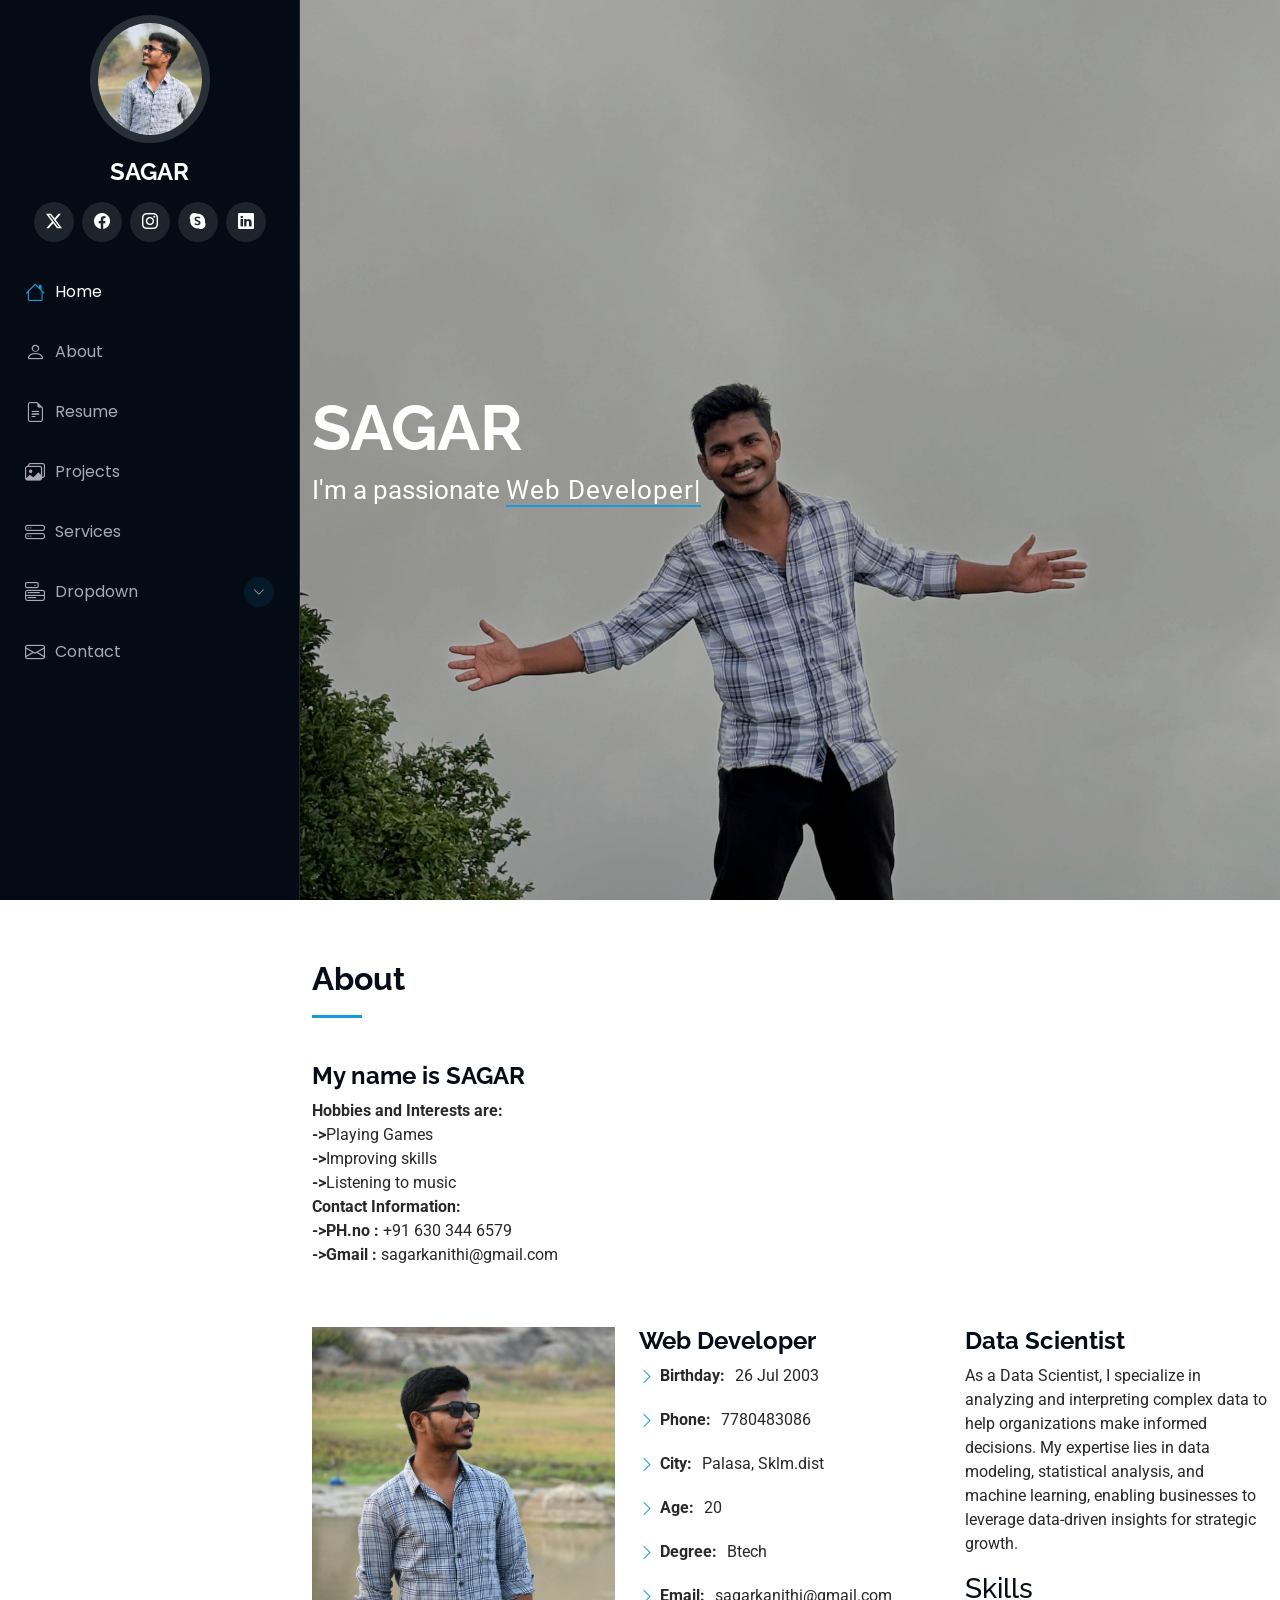
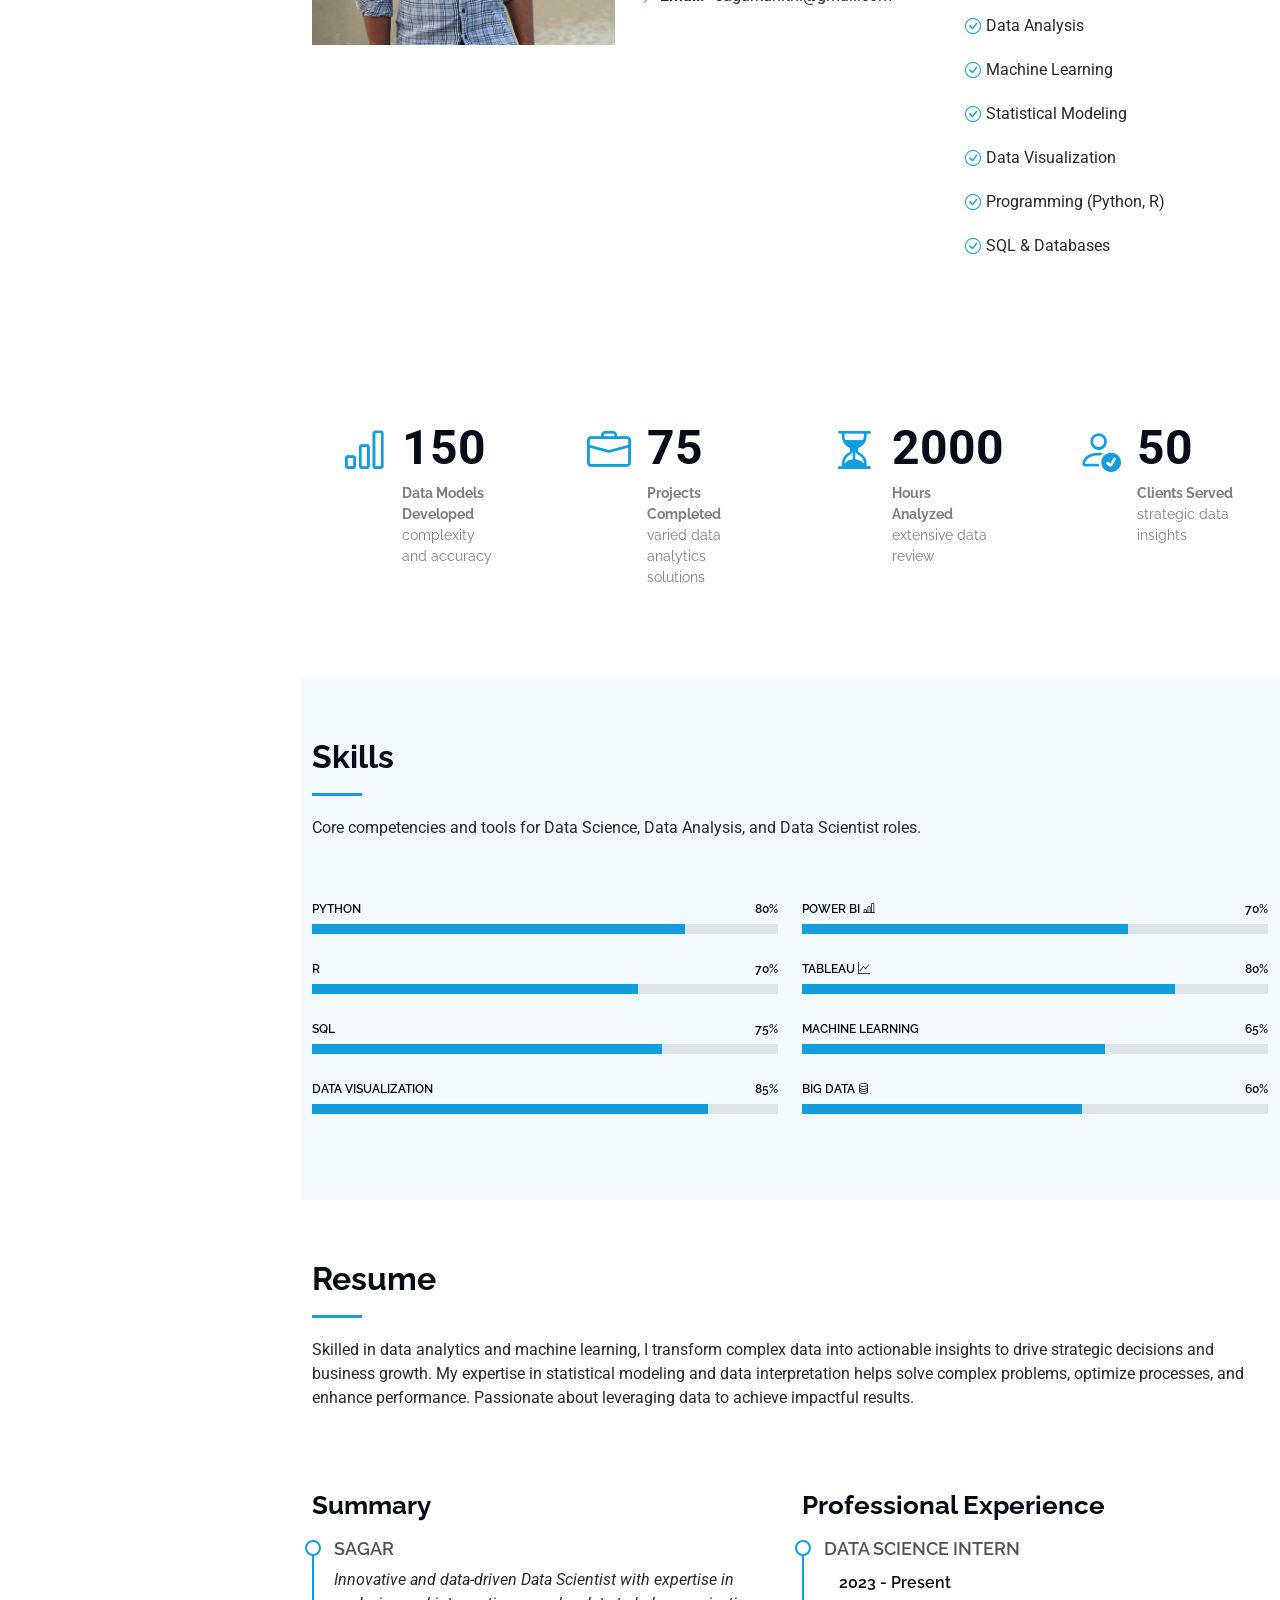
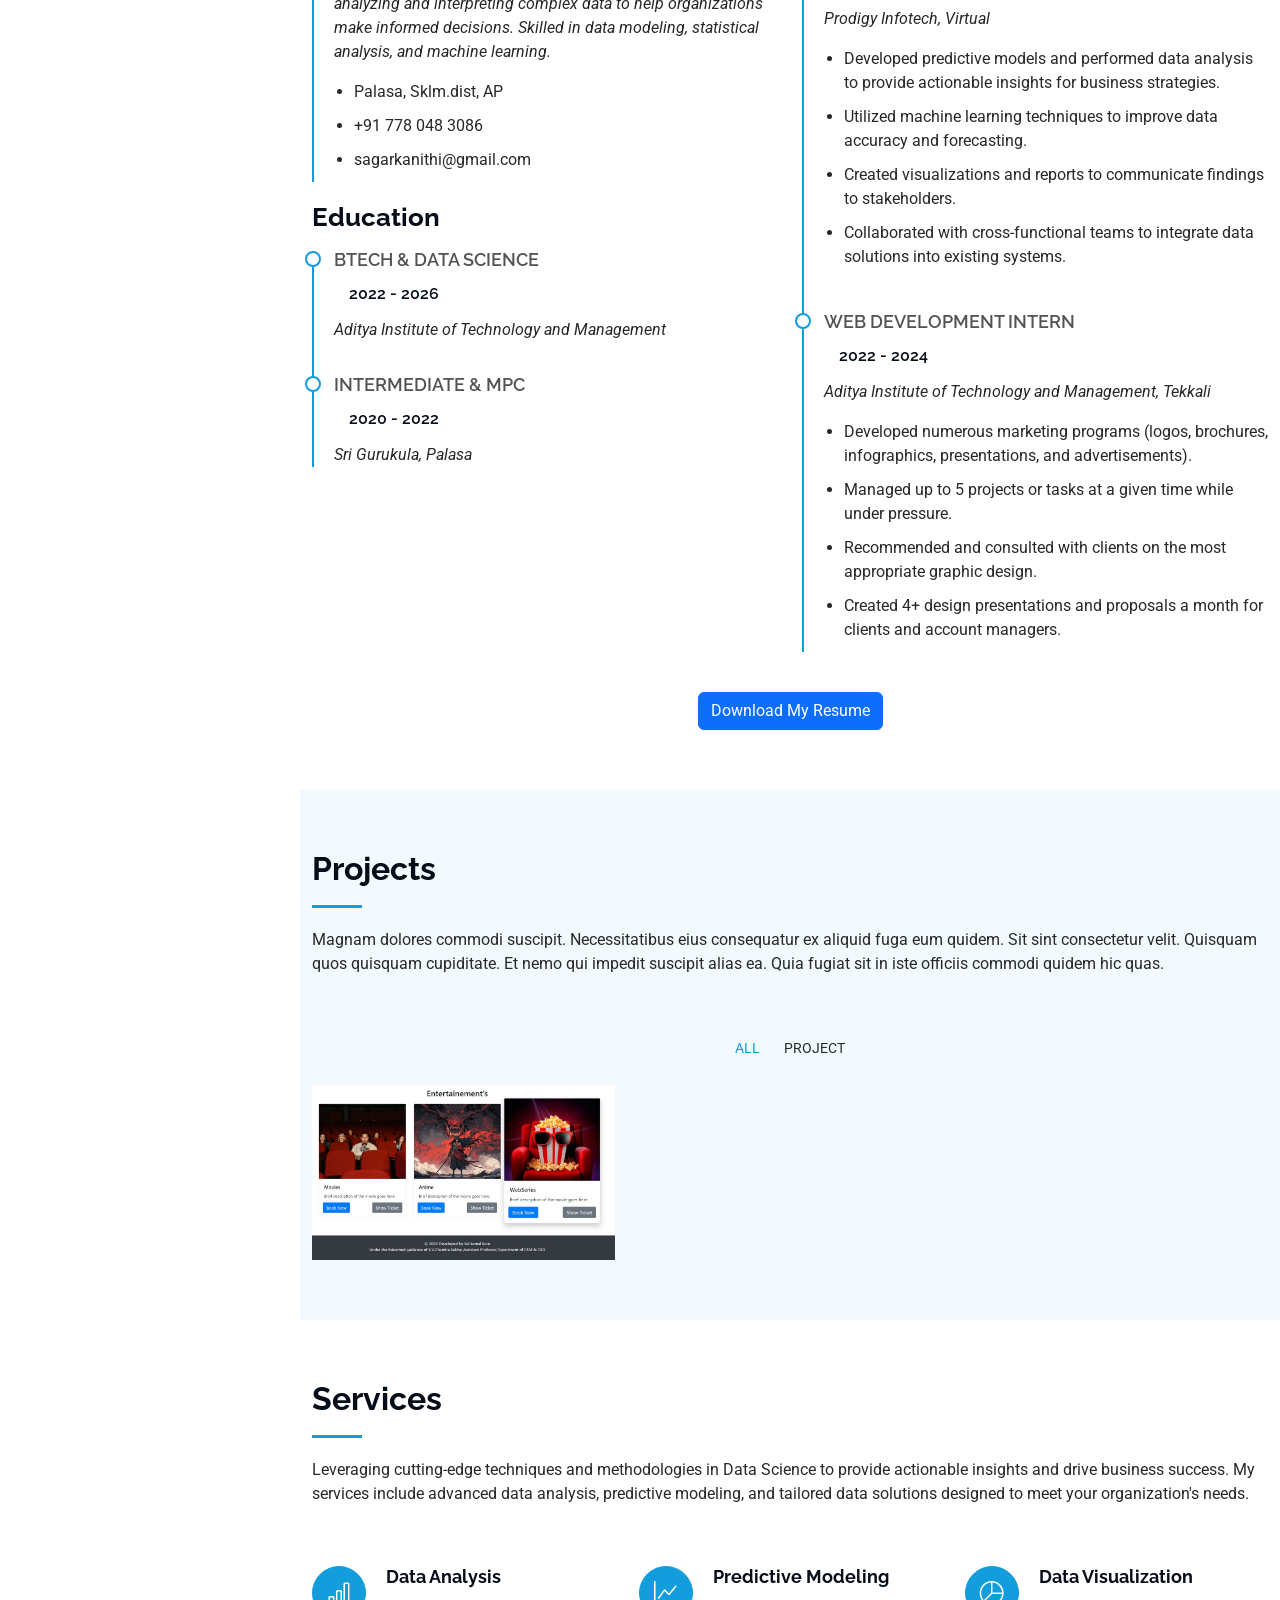
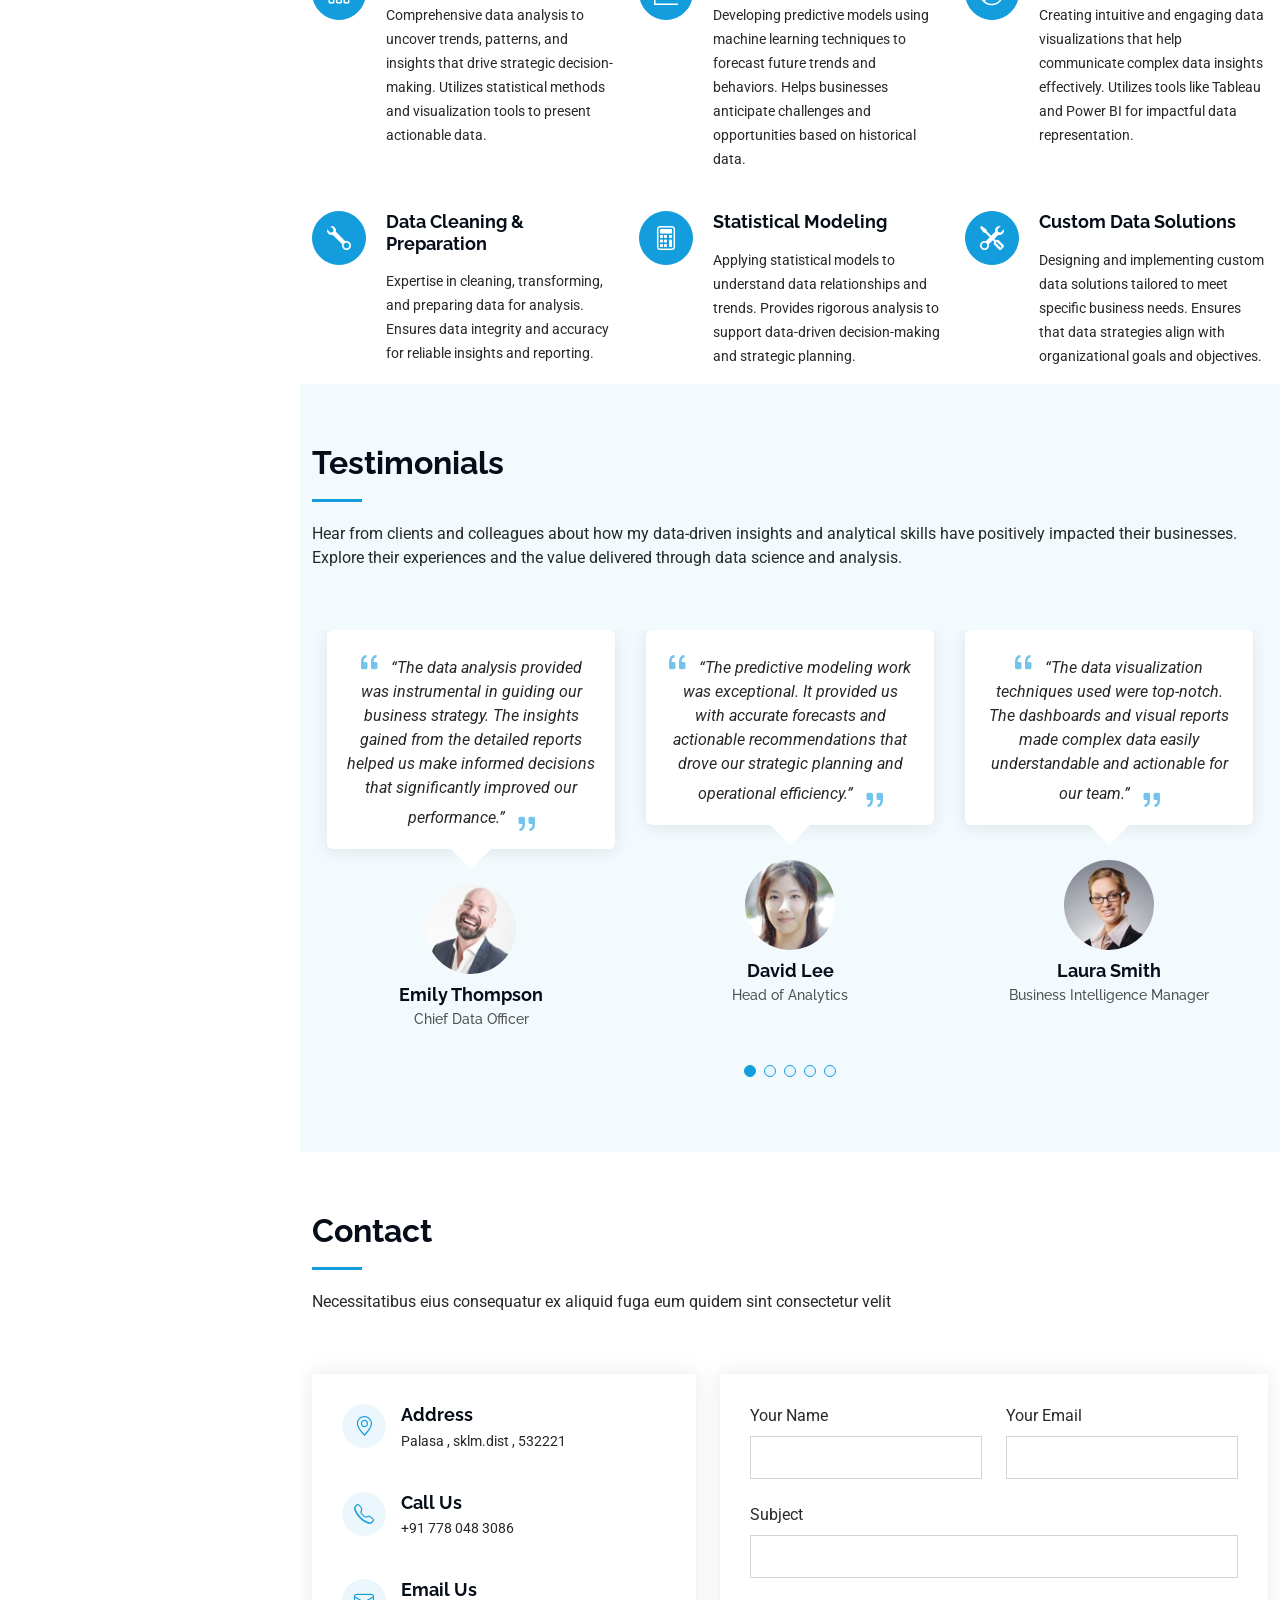
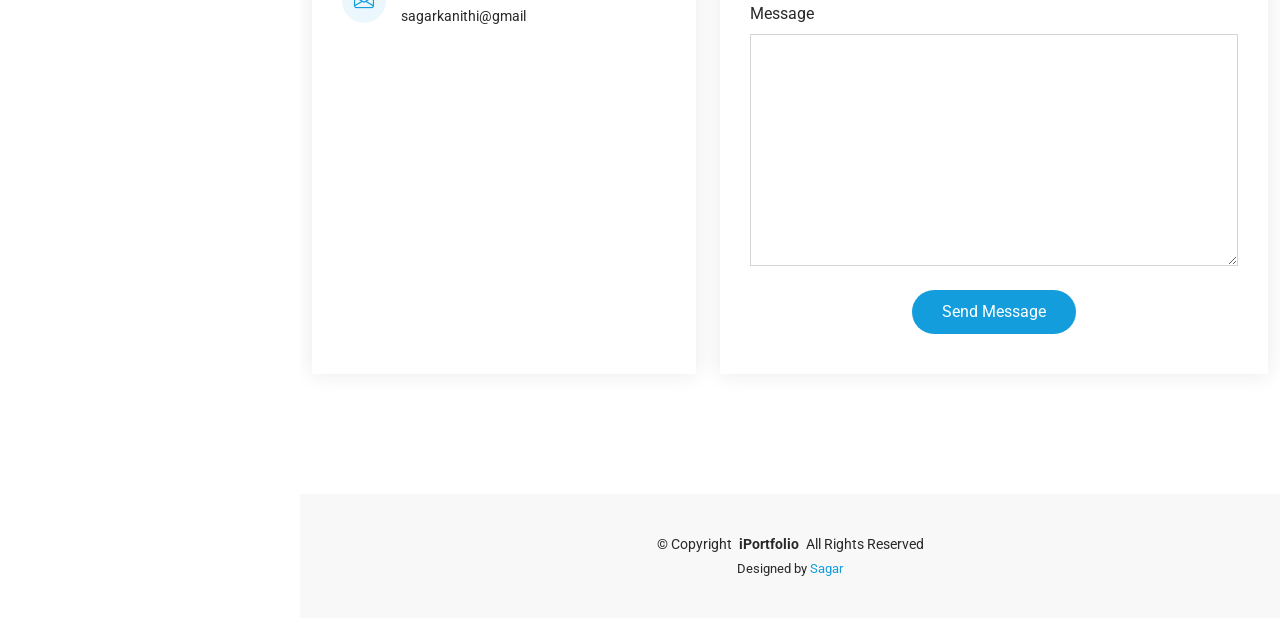
<file: index.html>
<!DOCTYPE html>
<html lang="en">

<head>
  <meta charset="utf-8">
  <meta content="width=device-width, initial-scale=1.0" name="viewport">
  <title>SAGAR's Portfolio</title>
  <meta content="" name="description">
  <meta content="" name="keywords">

  <!-- Favicons -->
  <link href="assets/img/favicon.png" rel="icon">
  <link href="assets/img/apple-touch-icon.png" rel="apple-touch-icon">

  <!-- Fonts -->
  <link href="https://fonts.googleapis.com" rel="preconnect">
  <link href="https://fonts.gstatic.com" rel="preconnect" crossorigin>
  <link href="https://fonts.googleapis.com/css2?family=Roboto:ital,wght@0,100;0,300;0,400;0,500;0,700;0,900;1,100;1,300;1,400;1,500;1,700;1,900&family=Poppins:ital,wght@0,100;0,200;0,300;0,400;0,500;0,600;0,700;0,800;0,900;1,100;1,200;1,300;1,400;1,500;1,600;1,700;1,800;1,900&family=Raleway:ital,wght@0,100;0,200;0,300;0,400;0,500;0,600;0,700;0,800;0,900;1,100;1,200;1,300;1,400;1,500;1,600;1,700;1,800;1,900&display=swap" rel="stylesheet">

  <!-- Vendor CSS Files -->
  <link href="assets/vendor/bootstrap/css/bootstrap.min.css" rel="stylesheet">
  <link href="assets/vendor/bootstrap-icons/bootstrap-icons.css" rel="stylesheet">
  <link href="assets/vendor/aos/aos.css" rel="stylesheet">
  <link href="assets/vendor/glightbox/css/glightbox.min.css" rel="stylesheet">
  <link href="assets/vendor/swiper/swiper-bundle.min.css" rel="stylesheet">

  <!-- Main CSS File -->
  <link href="assets/css/main.css" rel="stylesheet">

  <!-- =======================================================
  * Template Name: iPortfolio
  * Template URL: https://bootstrapmade.com/iportfolio-bootstrap-portfolio-websites-template/
  * Updated: Jun 14 2024 with Bootstrap v5.3.3
  * Author: BootstrapMade.com
  * License: https://bootstrapmade.com/license/
  ======================================================== -->
</head>

<body class="index-page">

  <header id="header" class="header d-flex flex-column">
    <i class="header-toggle d-xl-none bi bi-list"></i>

    <div class="profile-img">
      <img src="assets/img/profile_img_2.jpg" alt="" class="img-fluid rounded-circle">
    </div>

    <a href="index.html" class="logo d-flex align-items-center justify-content-center">
      <!-- Uncomment the line below if you also wish to use an image logo -->
      <!-- <img src="assets/img/logo.png" alt=""> -->
      <h1 class="sitename">SAGAR</h1>
    </a>

    <div class="social-links text-center">
      <a href="#" class="twitter"><i class="bi bi-twitter-x"></i></a>
      <a href="http://www.facebook.com" class="facebook"><i class="bi bi-facebook"></i></a>
      <a href="https://www.instagram.com/sagar_kanithi_?igsh=MXRsbDF1ZGhtdDl4Mw==" class="instagram"><i class="bi bi-instagram"></i></a>
      <a href="#" class="google-plus"><i class="bi bi-skype"></i></a>
      <a href="https://www.linkedin.com/in/kanithi-gunasagar-b60324277?utm_source=share&utm_campaign=share_via&utm_content=profile&utm_medium=android_app" class="linkedin"><i class="bi bi-linkedin"></i></a>
    </div>

    <nav id="navmenu" class="navmenu">
      <ul>
        <li><a href="#hero" class="active"><i class="bi bi-house navicon"></i>Home</a></li>
        <li><a href="#about"><i class="bi bi-person navicon"></i> About</a></li>
        <li><a href="#resume"><i class="bi bi-file-earmark-text navicon"></i> Resume</a></li>
        <li><a href="#portfolio"><i class="bi bi-images navicon"></i> Projects</a></li>
        <li><a href="#services"><i class="bi bi-hdd-stack navicon"></i> Services</a></li>
        <li class="dropdown"><a href="#"><i class="bi bi-menu-button navicon"></i> <span>Dropdown</span> <i class="bi bi-chevron-down toggle-dropdown"></i></a>
          <ul>
            <li><a href="#">Dropdown 1</a></li>
            <li class="dropdown"><a href="#"><span>Deep Dropdown</span> <i class="bi bi-chevron-down toggle-dropdown"></i></a>
              <ul>
                <li><a href="#">Deep Dropdown 1</a></li>
                <li><a href="#">Deep Dropdown 2</a></li>
                <li><a href="#">Deep Dropdown 3</a></li>
                <li><a href="#">Deep Dropdown 4</a></li>
                <li><a href="#">Deep Dropdown 5</a></li>
              </ul>
            </li>
            <li><a href="#">Dropdown 2</a></li>
            <li><a href="#">Dropdown 3</a></li>
            <li><a href="#">Dropdown 4</a></li>
          </ul>
        </li>
        <li><a href="#contact"><i class="bi bi-envelope navicon"></i> Contact</a></li>
      </ul>
    </nav>

  </header>

  <main class="main">

    <!-- Hero Section -->
    <section id="hero" class="hero section">

      <img src="assets/img/sagar_bg.jpg" alt="" data-aos="fade-in" class="">

      <div class="container" data-aos="fade-up" data-aos-delay="100">
        <h2>SAGAR</h2>
        <p>I'm a passionate <span class="typed" data-typed-items="Web Developer, Student, Data Scientist">Designer</span><span class="typed-cursor typed-cursor--blink" aria-hidden="true"></span><span class="typed-cursor typed-cursor--blink" aria-hidden="true"></span></p>
      </div>

    </section><!-- /Hero Section -->

    <!-- About Section -->
    <section id="about" class="about section">

      <!-- Section Title -->
      <div class="container section-title" data-aos="fade-up">
        <h2>About</h2><br>
        <h4><strong>My name is SAGAR <br></strong></h4>
    
        <strong>Hobbies and Interests are:<br></strong>
        <strong>-></strong>Playing Games<br>
        <strong>-></strong>Improving skills<br>
        <strong>-></strong>Listening to music<br>
    
        <strong>Contact Information: <br></strong>
        <strong>->PH.no :</strong> +91 630 344 6579<br>
        <strong>->Gmail :</strong> sagarkanithi@gmail.com<br>
      </div><!-- End Section Title -->
    
      <div class="container" data-aos="fade-up" data-aos-delay="100">
        <div class="row gy-4">
          <div class="col-lg-4">
            <img src="assets/img/img.jpg" class="img-fluid" alt="">
          </div>
          <div class="col-lg-8">
            <div class="row gy-4">
              <div class="col-lg-6 content">
                <h2>Web Developer</h2>
                <div class="row">
                  <div class="col-lg-12">
                    <ul>
                      <li><i class="bi bi-chevron-right"></i> <strong>Birthday:</strong> <span>26 Jul 2003</span></li>
                      <li><i class="bi bi-chevron-right"></i> <strong>Phone:</strong> <span>7780483086</span></li>
                      <li><i class="bi bi-chevron-right"></i> <strong>City:</strong> <span>Palasa, Sklm.dist</span></li>
                    </ul>
                  </div>
                  <div class="col-lg-12">
                    <ul>
                      <li><i class="bi bi-chevron-right"></i> <strong>Age:</strong> <span>20</span></li>
                      <li><i class="bi bi-chevron-right"></i> <strong>Degree:</strong> <span>Btech</span></li>
                      <li><i class="bi bi-chevron-right"></i> <strong>Email:</strong> <span>sagarkanithi@gmail.com</span></li>
                    </ul>
                  </div>
                </div>
              </div>
    
              <div class="col-lg-6 content">
                <h2>Data Scientist</h2>
                <p>As a Data Scientist, I specialize in analyzing and interpreting complex data to help organizations make informed decisions. My expertise lies in data modeling, statistical analysis, and machine learning, enabling businesses to leverage data-driven insights for strategic growth.</p>
                <h3>Skills</h3>
                <ul>
                  <li><i class="bi bi-check-circle"></i> Data Analysis</li>
                  <li><i class="bi bi-check-circle"></i> Machine Learning</li>
                  <li><i class="bi bi-check-circle"></i> Statistical Modeling</li>
                  <li><i class="bi bi-check-circle"></i> Data Visualization</li>
                  <li><i class="bi bi-check-circle"></i> Programming (Python, R)</li>
                  <li><i class="bi bi-check-circle"></i> SQL & Databases</li>
                </ul>
              </div>
            </div>
          </div>
        </div>
      </div>
    
    </section><!-- /About Section -->
    
   <!-- Stats Section -->
<section id="stats" class="stats section">

  <div class="container" data-aos="fade-up" data-aos-delay="100">

    <div class="row gy-4">

      <div class="col-lg-3 col-md-6">
        <div class="stats-item">
          <i class="bi bi-bar-chart"></i>
          <span data-purecounter-start="0" data-purecounter-end="150" data-purecounter-duration="1" class="purecounter"></span>
          <p><strong>Data Models Developed</strong> <span>complexity and accuracy</span></p>
        </div>
      </div><!-- End Stats Item -->

      <div class="col-lg-3 col-md-6">
        <div class="stats-item">
          <i class="bi bi-briefcase"></i>
          <span data-purecounter-start="0" data-purecounter-end="75" data-purecounter-duration="1" class="purecounter"></span>
          <p><strong>Projects Completed</strong> <span>varied data analytics solutions</span></p>
        </div>
      </div><!-- End Stats Item -->

      <div class="col-lg-3 col-md-6">
        <div class="stats-item">
          <i class="bi bi-hourglass-split"></i>
          <span data-purecounter-start="0" data-purecounter-end="2000" data-purecounter-duration="1" class="purecounter"></span>
          <p><strong>Hours Analyzed</strong> <span>extensive data review</span></p>
        </div>
      </div><!-- End Stats Item -->

      <div class="col-lg-3 col-md-6">
        <div class="stats-item">
          <i class="bi bi-person-check"></i>
          <span data-purecounter-start="0" data-purecounter-end="50" data-purecounter-duration="1" class="purecounter"></span>
          <p><strong>Clients Served</strong> <span>strategic data insights</span></p>
        </div>
      </div><!-- End Stats Item -->

    </div>

  </div>

</section><!-- /Stats Section -->

   <!-- Skills Section -->
<section id="skills" class="skills section">

  <!-- Section Title -->
  <div class="container section-title" data-aos="fade-up">
    <h2>Skills</h2>
    <p>Core competencies and tools for Data Science, Data Analysis, and Data Scientist roles.</p>
  </div><!-- End Section Title -->

  <div class="container" data-aos="fade-up" data-aos-delay="100">
    <div class="row skills-content skills-animation">

      <div class="col-lg-6">
        <!-- Data Science Skills -->
        <div class="progress">
          <span class="skill"><span>Python</span> <i class="val">80%</i></span>
          <div class="progress-bar-wrap">
            <div class="progress-bar" role="progressbar" aria-valuenow="80" aria-valuemin="0" aria-valuemax="100"></div>
          </div>
        </div><!-- End Skills Item -->

        <div class="progress">
          <span class="skill"><span>R</span> <i class="val">70%</i></span>
          <div class="progress-bar-wrap">
            <div class="progress-bar" role="progressbar" aria-valuenow="70" aria-valuemin="0" aria-valuemax="100"></div>
          </div>
        </div><!-- End Skills Item -->

        <div class="progress">
          <span class="skill"><span>SQL</span> <i class="val">75%</i></span>
          <div class="progress-bar-wrap">
            <div class="progress-bar" role="progressbar" aria-valuenow="75" aria-valuemin="0" aria-valuemax="100"></div>
          </div>
        </div><!-- End Skills Item -->

        <div class="progress">
          <span class="skill"><span>Data Visualization</span> <i class="val">85%</i></span>
          <div class="progress-bar-wrap">
            <div class="progress-bar" role="progressbar" aria-valuenow="85" aria-valuemin="0" aria-valuemax="100"></div>
          </div>
        </div><!-- End Skills Item -->

      </div>

      <div class="col-lg-6">
        <!-- Data Science Tools -->
        <div class="progress">
          <span class="skill"><span>Power BI <i class="bi bi-bar-chart-line"></i></span> <i class="val">70%</i></span>
          <div class="progress-bar-wrap">
            <div class="progress-bar" role="progressbar" aria-valuenow="70" aria-valuemin="0" aria-valuemax="100"></div>
          </div>
        </div><!-- End Skills Item -->

        <div class="progress">
          <span class="skill"><span>Tableau <i class="bi bi-graph-up"></i></span> <i class="val">80%</i></span>
          <div class="progress-bar-wrap">
            <div class="progress-bar" role="progressbar" aria-valuenow="80" aria-valuemin="0" aria-valuemax="100"></div>
          </div>
        </div><!-- End Skills Item -->

        <div class="progress">
          <span class="skill"><span>Machine Learning <i class="bi bi-brain"></i></span> <i class="val">65%</i></span>
          <div class="progress-bar-wrap">
            <div class="progress-bar" role="progressbar" aria-valuenow="65" aria-valuemin="0" aria-valuemax="100"></div>
          </div>
        </div><!-- End Skills Item -->

        <div class="progress">
          <span class="skill"><span>Big Data <i class="bi bi-database"></i></span> <i class="val">60%</i></span>
          <div class="progress-bar-wrap">
            <div class="progress-bar" role="progressbar" aria-valuenow="60" aria-valuemin="0" aria-valuemax="100"></div>
          </div>
        </div><!-- End Skills Item -->

      </div>

    </div>
  </div>

</section><!-- /Skills Section -->

   <!-- Resume Section -->
<section id="resume" class="resume section">

  <!-- Section Title -->
  <div class="container section-title" data-aos="fade-up">
    <h2>Resume</h2>
    <p>Skilled in data analytics and machine learning, I transform complex data into actionable insights to drive strategic decisions and business growth. My expertise in statistical modeling and data interpretation helps solve complex problems, optimize processes, and enhance performance. Passionate about leveraging data to achieve impactful results.</p>
  </div><!-- End Section Title -->

  <div class="container">

    <div class="row">

      <div class="col-lg-6" data-aos="fade-up" data-aos-delay="100">
        <h3 class="resume-title">Summary</h3>
        <div class="resume-item pb-0">
          <h4>SAGAR</h4>
          <p><em>Innovative and data-driven Data Scientist with expertise in analyzing and interpreting complex data to help organizations make informed decisions. Skilled in data modeling, statistical analysis, and machine learning.</em></p>
          <ul>
            <li>Palasa, Sklm.dist, AP</li>
            <li>+91 778 048 3086</li>
            <li>sagarkanithi@gmail.com</li>
          </ul>
        </div><!-- End Resume Item -->

        <h3 class="resume-title">Education</h3>
        <div class="resume-item">
          <h4>BTECH & Data Science</h4>
          <h5>2022 - 2026</h5>
          <p><em>Aditya Institute of Technology and Management</em></p>
        </div><!-- End Resume Item -->

        <div class="resume-item">
          <h4>Intermediate & MPC</h4>
          <h5>2020 - 2022</h5>
          <p><em>Sri Gurukula, Palasa</em></p>
        </div><!-- End Resume Item -->

      </div>

      <div class="col-lg-6" data-aos="fade-up" data-aos-delay="200">
        <h3 class="resume-title">Professional Experience</h3>
        <div class="resume-item">
          <h4>Data Science Intern</h4>
          <h5>2023 - Present</h5>
          <p><em>Prodigy Infotech, Virtual</em></p>
          <ul>
            <li>Developed predictive models and performed data analysis to provide actionable insights for business strategies.</li>
            <li>Utilized machine learning techniques to improve data accuracy and forecasting.</li>
            <li>Created visualizations and reports to communicate findings to stakeholders.</li>
            <li>Collaborated with cross-functional teams to integrate data solutions into existing systems.</li>
          </ul>
        </div><!-- End Resume Item -->

        <div class="resume-item">
          <h4>Web Development Intern</h4>
          <h5>2022 - 2024</h5>
          <p><em>Aditya Institute of Technology and Management, Tekkali</em></p>
          <ul>
            <li>Developed numerous marketing programs (logos, brochures, infographics, presentations, and advertisements).</li>
            <li>Managed up to 5 projects or tasks at a given time while under pressure.</li>
            <li>Recommended and consulted with clients on the most appropriate graphic design.</li>
            <li>Created 4+ design presentations and proposals a month for clients and account managers.</li>
          </ul>
        </div><!-- End Resume Item -->

      </div>

    </div>

    <!-- Download Resume Button -->
    <div class="text-center mt-4">
      <a href="assets/resumes/sagar_resume.pdf" class="btn btn-primary" download="sagar_resume.pdf">Download My Resume</a>
    </div><!-- End Download Resume Button -->

  </div>

</section><!-- /Resume Section -->

    <!-- Portfolio Section -->
    <section id="portfolio" class="portfolio section">

      <!-- Section Title -->
      <div class="container section-title" data-aos="fade-up">
        <h2>Projects</h2>
        <p>Magnam dolores commodi suscipit. Necessitatibus eius consequatur ex aliquid fuga eum quidem. Sit sint consectetur velit. Quisquam quos quisquam cupiditate. Et nemo qui impedit suscipit alias ea. Quia fugiat sit in iste officiis commodi quidem hic quas.</p>
      </div><!-- End Section Title -->

      <div class="container">

        <div class="isotope-layout" data-default-filter="*" data-layout="masonry" data-sort="original-order">

          <ul class="portfolio-filters isotope-filters" data-aos="fade-up" data-aos-delay="100">
            <li data-filter="*" class="filter-active">All</li>
            <li data-filter=".filter-app">Project</li>
           <!-- <li data-filter=".filter-product">Product</li>
            <li data-filter=".filter-branding">Branding</li>
            <li data-filter=".filter-books">Books</li> -->
          </ul><!-- End Portfolio Filters -->

          <div class="row gy-4 isotope-container" data-aos="fade-up" data-aos-delay="200">

            <div class="col-lg-4 col-md-6 portfolio-item isotope-item filter-app">
              <div class="portfolio-content h-100">
                <img src="assets/img/portfolio/app-1.jpg" class="img-fluid" alt="">
                <div class="portfolio-info">
                  <h4>Project 1</h4>
                  <p>Event ticket marketplace</p>
                  <a href="assets/img/portfolio/app-1.jpg" title="Project-1" data-gallery="portfolio-gallery-app" class="glightbox preview-link"><i class="bi bi-zoom-in"></i></a>
                  <a href="https://github.com/Saikamalsuro/event_ticket_marketplace" title="More Details" class="details-link"><i class="bi bi-link-45deg"></i></a>
                </div>
              </div>
            </div><!-- End Portfolio Item -->

          <!-- <div class="col-lg-4 col-md-6 portfolio-item isotope-item filter-product">
              <div class="portfolio-content h-100">
                <img src="assets/img/portfolio/product-1.jpg" class="img-fluid" alt="">
                <div class="portfolio-info">
                  <h4>Product 1</h4>
                  <p>Lorem ipsum, dolor sit amet consectetur</p>
                  <a href="assets/img/portfolio/product-1.jpg" title="Product 1" data-gallery="portfolio-gallery-product" class="glightbox preview-link"><i class="bi bi-zoom-in"></i></a>
                  <a href="portfolio-details.html" title="More Details" class="details-link"><i class="bi bi-link-45deg"></i></a>
                </div>
              </div>
            </div>

            <div class="col-lg-4 col-md-6 portfolio-item isotope-item filter-branding">
              <div class="portfolio-content h-100">
                <img src="assets/img/portfolio/branding-1.jpg" class="img-fluid" alt="">
                <div class="portfolio-info">
                  <h4>Branding 1</h4>
                  <p>Lorem ipsum, dolor sit amet consectetur</p>
                  <a href="assets/img/portfolio/branding-1.jpg" title="Branding 1" data-gallery="portfolio-gallery-branding" class="glightbox preview-link"><i class="bi bi-zoom-in"></i></a>
                  <a href="portfolio-details.html" title="More Details" class="details-link"><i class="bi bi-link-45deg"></i></a>
                </div>
              </div>
            </div>

            <div class="col-lg-4 col-md-6 portfolio-item isotope-item filter-books">
              <div class="portfolio-content h-100">
                <img src="assets/img/portfolio/books-1.jpg" class="img-fluid" alt="">
                <div class="portfolio-info">
                  <h4>Books 1</h4>
                  <p>Lorem ipsum, dolor sit amet consectetur</p>
                  <a href="assets/img/portfolio/books-1.jpg" title="Branding 1" data-gallery="portfolio-gallery-book" class="glightbox preview-link"><i class="bi bi-zoom-in"></i></a>
                  <a href="portfolio-details.html" title="More Details" class="details-link"><i class="bi bi-link-45deg"></i></a>
                </div>
              </div>
            </div>

            <div class="col-lg-4 col-md-6 portfolio-item isotope-item filter-app">
              <div class="portfolio-content h-100">
                <img src="assets/img/portfolio/app-2.jpg" class="img-fluid" alt="">
                <div class="portfolio-info">
                  <h4>App 2</h4>
                  <p>Lorem ipsum, dolor sit amet consectetur</p>
                  <a href="assets/img/portfolio/app-2.jpg" title="App 2" data-gallery="portfolio-gallery-app" class="glightbox preview-link"><i class="bi bi-zoom-in"></i></a>
                  <a href="portfolio-details.html" title="More Details" class="details-link"><i class="bi bi-link-45deg"></i></a>
                </div>
              </div>
            </div>

            <div class="col-lg-4 col-md-6 portfolio-item isotope-item filter-product">
              <div class="portfolio-content h-100">
                <img src="assets/img/portfolio/product-2.jpg" class="img-fluid" alt="">
                <div class="portfolio-info">
                  <h4>Product 2</h4>
                  <p>Lorem ipsum, dolor sit amet consectetur</p>
                  <a href="assets/img/portfolio/product-2.jpg" title="Product 2" data-gallery="portfolio-gallery-product" class="glightbox preview-link"><i class="bi bi-zoom-in"></i></a>
                  <a href="portfolio-details.html" title="More Details" class="details-link"><i class="bi bi-link-45deg"></i></a>
                </div>
              </div>
            </div>

            <div class="col-lg-4 col-md-6 portfolio-item isotope-item filter-branding">
              <div class="portfolio-content h-100">
                <img src="assets/img/portfolio/branding-2.jpg" class="img-fluid" alt="">
                <div class="portfolio-info">
                  <h4>Branding 2</h4>
                  <p>Lorem ipsum, dolor sit amet consectetur</p>
                  <a href="assets/img/portfolio/branding-2.jpg" title="Branding 2" data-gallery="portfolio-gallery-branding" class="glightbox preview-link"><i class="bi bi-zoom-in"></i></a>
                  <a href="portfolio-details.html" title="More Details" class="details-link"><i class="bi bi-link-45deg"></i></a>
                </div>
              </div>
            </div>

            <div class="col-lg-4 col-md-6 portfolio-item isotope-item filter-books">
              <div class="portfolio-content h-100">
                <img src="assets/img/portfolio/books-2.jpg" class="img-fluid" alt="">
                <div class="portfolio-info">
                  <h4>Books 2</h4>
                  <p>Lorem ipsum, dolor sit amet consectetur</p>
                  <a href="assets/img/portfolio/books-2.jpg" title="Branding 2" data-gallery="portfolio-gallery-book" class="glightbox preview-link"><i class="bi bi-zoom-in"></i></a>
                  <a href="portfolio-details.html" title="More Details" class="details-link"><i class="bi bi-link-45deg"></i></a>
                </div>
              </div>
            </div>

            <div class="col-lg-4 col-md-6 portfolio-item isotope-item filter-app">
              <div class="portfolio-content h-100">
                <img src="assets/img/portfolio/app-3.jpg" class="img-fluid" alt="">
                <div class="portfolio-info">
                  <h4>App 3</h4>
                  <p>Lorem ipsum, dolor sit amet consectetur</p>
                  <a href="assets/img/portfolio/app-3.jpg" title="App 3" data-gallery="portfolio-gallery-app" class="glightbox preview-link"><i class="bi bi-zoom-in"></i></a>
                  <a href="portfolio-details.html" title="More Details" class="details-link"><i class="bi bi-link-45deg"></i></a>
                </div>
              </div>
            </div>

            <div class="col-lg-4 col-md-6 portfolio-item isotope-item filter-product">
              <div class="portfolio-content h-100">
                <img src="assets/img/portfolio/product-3.jpg" class="img-fluid" alt="">
                <div class="portfolio-info">
                  <h4>Product 3</h4>
                  <p>Lorem ipsum, dolor sit amet consectetur</p>
                  <a href="assets/img/portfolio/product-3.jpg" title="Product 3" data-gallery="portfolio-gallery-product" class="glightbox preview-link"><i class="bi bi-zoom-in"></i></a>
                  <a href="portfolio-details.html" title="More Details" class="details-link"><i class="bi bi-link-45deg"></i></a>
                </div>
              </div>
            </div>

            <div class="col-lg-4 col-md-6 portfolio-item isotope-item filter-branding">
              <div class="portfolio-content h-100">
                <img src="assets/img/portfolio/branding-3.jpg" class="img-fluid" alt="">
                <div class="portfolio-info">
                  <h4>Branding 3</h4>
                  <p>Lorem ipsum, dolor sit amet consectetur</p>
                  <a href="assets/img/portfolio/branding-3.jpg" title="Branding 2" data-gallery="portfolio-gallery-branding" class="glightbox preview-link"><i class="bi bi-zoom-in"></i></a>
                  <a href="portfolio-details.html" title="More Details" class="details-link"><i class="bi bi-link-45deg"></i></a>
                </div>
              </div>
            </div>
			
            <div class="col-lg-4 col-md-6 portfolio-item isotope-item filter-books">
              <div class="portfolio-content h-100">
                <img src="assets/img/portfolio/books-3.jpg" class="img-fluid" alt="">
                <div class="portfolio-info">
                  <h4>Books 3</h4>
                  <p>Lorem ipsum, dolor sit amet consectetur</p>
                  <a href="assets/img/portfolio/books-3.jpg" title="Branding 3" data-gallery="portfolio-gallery-book" class="glightbox preview-link"><i class="bi bi-zoom-in"></i></a>
                  <a href="portfolio-details.html" title="More Details" class="details-link"><i class="bi bi-link-45deg"></i></a>
                </div>
              </div>
            </div> -->

          </div><!-- End Portfolio Container -->

        </div>

      </div>

    </section><!-- /Portfolio Section -->

    <!-- Services Section -->
<section id="services" class="services section">

  <!-- Section Title -->
  <div class="container section-title" data-aos="fade-up">
    <h2>Services</h2>
    <p>Leveraging cutting-edge techniques and methodologies in Data Science to provide actionable insights and drive business success. My services include advanced data analysis, predictive modeling, and tailored data solutions designed to meet your organization's needs.</p>
  </div><!-- End Section Title -->

  <div class="container">

    <div class="row gy-4">

      <!-- Data Analysis -->
      <div class="col-lg-4 col-md-6 service-item d-flex" data-aos="fade-up" data-aos-delay="100">
        <div class="icon flex-shrink-0"><i class="bi bi-bar-chart"></i></div>
        <div>
          <h4 class="title"><a href="service-details.html" class="stretched-link">Data Analysis</a></h4>
          <p class="description">Comprehensive data analysis to uncover trends, patterns, and insights that drive strategic decision-making. Utilizes statistical methods and visualization tools to present actionable data.</p>
        </div>
      </div><!-- End Service Item -->

      <!-- Predictive Modeling -->
      <div class="col-lg-4 col-md-6 service-item d-flex" data-aos="fade-up" data-aos-delay="200">
        <div class="icon flex-shrink-0"><i class="bi bi-graph-up"></i></div>
        <div>
          <h4 class="title"><a href="service-details.html" class="stretched-link">Predictive Modeling</a></h4>
          <p class="description">Developing predictive models using machine learning techniques to forecast future trends and behaviors. Helps businesses anticipate challenges and opportunities based on historical data.</p>
        </div>
      </div><!-- End Service Item -->

      <!-- Data Visualization -->
      <div class="col-lg-4 col-md-6 service-item d-flex" data-aos="fade-up" data-aos-delay="300">
        <div class="icon flex-shrink-0"><i class="bi bi-pie-chart"></i></div>
        <div>
          <h4 class="title"><a href="service-details.html" class="stretched-link">Data Visualization</a></h4>
          <p class="description">Creating intuitive and engaging data visualizations that help communicate complex data insights effectively. Utilizes tools like Tableau and Power BI for impactful data representation.</p>
        </div>
      </div><!-- End Service Item -->

      <!-- Data Cleaning & Preparation -->
      <div class="col-lg-4 col-md-6 service-item d-flex" data-aos="fade-up" data-aos-delay="400">
        <div class="icon flex-shrink-0"><i class="bi bi-wrench"></i></div>
        <div>
          <h4 class="title"><a href="service-details.html" class="stretched-link">Data Cleaning & Preparation</a></h4>
          <p class="description">Expertise in cleaning, transforming, and preparing data for analysis. Ensures data integrity and accuracy for reliable insights and reporting.</p>
        </div>
      </div><!-- End Service Item -->

      <!-- Statistical Modeling -->
      <div class="col-lg-4 col-md-6 service-item d-flex" data-aos="fade-up" data-aos-delay="500">
        <div class="icon flex-shrink-0"><i class="bi bi-calculator"></i></div>
        <div>
          <h4 class="title"><a href="service-details.html" class="stretched-link">Statistical Modeling</a></h4>
          <p class="description">Applying statistical models to understand data relationships and trends. Provides rigorous analysis to support data-driven decision-making and strategic planning.</p>
        </div>
      </div><!-- End Service Item -->

      <!-- Custom Data Solutions -->
      <div class="col-lg-4 col-md-6 service-item d-flex" data-aos="fade-up" data-aos-delay="600">
        <div class="icon flex-shrink-0"><i class="bi bi-tools"></i></div>
        <div>
          <h4 class="title"><a href="service-details.html" class="stretched-link">Custom Data Solutions</a></h4>
          <p class="description">Designing and implementing custom data solutions tailored to meet specific business needs. Ensures that data strategies align with organizational goals and objectives.</p>
        </div>
      </div><!-- End Service Item -->

    </div>

  </div>

<!-- Testimonials Section -->
<section id="testimonials" class="testimonials section">

  <!-- Section Title -->
  <div class="container section-title" data-aos="fade-up">
    <h2>Testimonials</h2>
    <p>Hear from clients and colleagues about how my data-driven insights and analytical skills have positively impacted their businesses. Explore their experiences and the value delivered through data science and analysis.</p>
  </div><!-- End Section Title -->

  <div class="container" data-aos="fade-up" data-aos-delay="100">

    <div class="swiper init-swiper">
      <script type="application/json" class="swiper-config">
        {
          "loop": true,
          "speed": 600,
          "autoplay": {
            "delay": 5000
          },
          "slidesPerView": "auto",
          "pagination": {
            "el": ".swiper-pagination",
            "type": "bullets",
            "clickable": true
          },
          "breakpoints": {
            "320": {
              "slidesPerView": 1,
              "spaceBetween": 40
            },
            "1200": {
              "slidesPerView": 3,
              "spaceBetween": 1
            }
          }
        }
      </script>
      <div class="swiper-wrapper">

        <div class="swiper-slide">
          <div class="testimonial-item">
            <p>
              <i class="bi bi-quote quote-icon-left"></i>
              <span>“The data analysis provided was instrumental in guiding our business strategy. The insights gained from the detailed reports helped us make informed decisions that significantly improved our performance.”</span>
              <i class="bi bi-quote quote-icon-right"></i>
            </p>
            <img src="assets/img/testimonials/testimonials-1.jpg" class="testimonial-img" alt="">
            <h3>Emily Thompson</h3>
            <h4>Chief Data Officer</h4>
          </div>
        </div><!-- End testimonial item -->

        <div class="swiper-slide">
          <div class="testimonial-item">
            <p>
              <i class="bi bi-quote quote-icon-left"></i>
              <span>“The predictive modeling work was exceptional. It provided us with accurate forecasts and actionable recommendations that drove our strategic planning and operational efficiency.”</span>
              <i class="bi bi-quote quote-icon-right"></i>
            </p>
            <img src="assets/img/testimonials/testimonials-2.jpg" class="testimonial-img" alt="">
            <h3>David Lee</h3>
            <h4>Head of Analytics</h4>
          </div>
        </div><!-- End testimonial item -->

        <div class="swiper-slide">
          <div class="testimonial-item">
            <p>
              <i class="bi bi-quote quote-icon-left"></i>
              <span>“The data visualization techniques used were top-notch. The dashboards and visual reports made complex data easily understandable and actionable for our team.”</span>
              <i class="bi bi-quote quote-icon-right"></i>
            </p>
            <img src="assets/img/testimonials/testimonials-3.jpg" class="testimonial-img" alt="">
            <h3>Laura Smith</h3>
            <h4>Business Intelligence Manager</h4>
          </div>
        </div><!-- End testimonial item -->

        <div class="swiper-slide">
          <div class="testimonial-item">
            <p>
              <i class="bi bi-quote quote-icon-left"></i>
              <span>“The custom data solutions provided addressed all our unique requirements. The tailored approach was essential for our specific needs and significantly enhanced our data strategy.”</span>
              <i class="bi bi-quote quote-icon-right"></i>
            </p>
            <img src="assets/img/testimonials/testimonials-4.jpg" class="testimonial-img" alt="">
            <h3>Michael Brown</h3>
            <h4>Data Strategy Consultant</h4>
          </div>
        </div><!-- End testimonial item -->

        <div class="swiper-slide">
          <div class="testimonial-item">
            <p>
              <i class="bi bi-quote quote-icon-left"></i>
              <span>“The data cleaning and preparation was handled with great precision. It ensured that our analysis was based on accurate and reliable data, which was crucial for our project success.”</span>
              <i class="bi bi-quote quote-icon-right"></i>
            </p>
            <img src="assets/img/testimonials/testimonials-5.jpg" class="testimonial-img" alt="">
            <h3>Sarah Davis</h3>
            <h4>Project Manager</h4>
          </div>
        </div><!-- End testimonial item -->

      </div>
      <div class="swiper-pagination"></div>
    </div>

  </div>

</section><!-- /Testimonials Section -->

    <!-- Contact Section -->
    <section id="contact" class="contact section">

      <!-- Section Title -->
      <div class="container section-title" data-aos="fade-up">
        <h2>Contact</h2>
        <p>Necessitatibus eius consequatur ex aliquid fuga eum quidem sint consectetur velit</p>
      </div><!-- End Section Title -->

      <div class="container" data-aos="fade-up" data-aos-delay="100">

        <div class="row gy-4">

          <div class="col-lg-5">

            <div class="info-wrap">
              <div class="info-item d-flex" data-aos="fade-up" data-aos-delay="200">
                <i class="bi bi-geo-alt flex-shrink-0"></i>
                <div>
                  <h3>Address</h3>
                  <p>Palasa , sklm.dist , 532221</p>
                </div>
              </div><!-- End Info Item -->

              <div class="info-item d-flex" data-aos="fade-up" data-aos-delay="300">
                <i class="bi bi-telephone flex-shrink-0"></i>
                <div>
                  <h3>Call Us</h3>
                  <p>+91 778 048 3086</p>
                </div>
              </div><!-- End Info Item -->

              <div class="info-item d-flex" data-aos="fade-up" data-aos-delay="400">
                <i class="bi bi-envelope flex-shrink-0"></i>
                <div>
                  <h3>Email Us</h3>
                  <p>sagarkanithi@gmail</p>
                </div>
              </div><!-- End Info Item -->

              <iframe src="https://www.google.com/maps/embed?pb=!1m18!1m12!1m3!1d15110.530129299965!2d84.397924947332!3d18.769943967959268!2m3!1f0!2f0!3f0!3m2!1i1024!2i768!4f13.1!3m3!1m2!1s0x3a3d064cb275d7c5%3A0x97298eade0563276!2sPalasa%2C%20Andhra%20Pradesh!5e0!3m2!1sen!2sin!4v1724578962559!5m2!1sen!2sin"  style="border:0; width: 100%; height: 270px;" <!--allowfullscreen="" loading="lazy" referrerpolicy="no-referrer-when-downgrade" -->></iframe>
            </div>
          </div>
          <div class="col-lg-7">
            <form action="forms/contact.php" method="post" class="php-email-form" data-aos="fade-up" data-aos-delay="200">
              <div class="row gy-4">

                <div class="col-md-6">
                  <label for="name-field" class="pb-2">Your Name</label>
                  <input type="text" name="name" id="name-field" class="form-control" required="">
                </div>

                <div class="col-md-6">
                  <label for="email-field" class="pb-2">Your Email</label>
                  <input type="email" class="form-control" name="email" id="email-field" required="">
                </div>

                <div class="col-md-12">
                  <label for="subject-field" class="pb-2">Subject</label>
                  <input type="text" class="form-control" name="subject" id="subject-field" required="">
                </div>

                <div class="col-md-12">
                  <label for="message-field" class="pb-2">Message</label>
                  <textarea class="form-control" name="message" rows="10" id="message-field" required=""></textarea>
                </div>

                <div class="col-md-12 text-center">
                  <div class="loading">Loading</div>
                  <div class="error-message"></div>
                  <div class="sent-message">Your message has been sent. Thank you!</div>

                  <button type="submit">Send Message</button>
                </div>

              </div>
            </form>
          </div><!-- End Contact Form -->

        </div>

      </div>

    </section><!-- /Contact Section -->

  </main>

  <footer id="footer" class="footer position-relative">

    <div class="container">
      <div class="copyright text-center ">
        <p>© <span>Copyright</span> <strong class="px-1 sitename">iPortfolio</strong> <span>All Rights Reserved</span></p>
      </div>
      <div class="credits">
        <!-- All the links in the footer should remain intact. -->
        <!-- You can delete the links only if you've purchased the pro version. -->
        <!-- Licensing information: https://bootstrapmade.com/license/ -->
        <!-- Purchase the pro version with working PHP/AJAX contact form: [buy-url] -->
        Designed by <a href="https://bootstrapmade.com/">Sagar</a>
      </div>
    </div>

  </footer>

  <!-- Scroll Top -->
  <a href="#" id="scroll-top" class="scroll-top d-flex align-items-center justify-content-center"><i class="bi bi-arrow-up-short"></i></a>

  <!-- Preloader -->
  <div id="preloader"></div>

  <!-- Vendor JS Files -->
  <script src="assets/vendor/bootstrap/js/bootstrap.bundle.min.js"></script>
  <script src="assets/vendor/php-email-form/validate.js"></script>
  <script src="assets/vendor/aos/aos.js"></script>
  <script src="assets/vendor/typed.js/typed.umd.js"></script>
  <script src="assets/vendor/purecounter/purecounter_vanilla.js"></script>
  <script src="assets/vendor/waypoints/noframework.waypoints.js"></script>
  <script src="assets/vendor/glightbox/js/glightbox.min.js"></script>
  <script src="assets/vendor/imagesloaded/imagesloaded.pkgd.min.js"></script>
  <script src="assets/vendor/isotope-layout/isotope.pkgd.min.js"></script>
  <script src="assets/vendor/swiper/swiper-bundle.min.js"></script>

  <!-- Main JS File -->
  <script src="assets/js/main.js"></script>

</body>

</html>
</file>
<file: assets/css/main.css>
/**
* Template Name: iPortfolio
* Template URL: https://bootstrapmade.com/iportfolio-bootstrap-portfolio-websites-template/
* Updated: Jun 14 2024 with Bootstrap v5.3.3
* Author: BootstrapMade.com
* License: https://bootstrapmade.com/license/
*/

/*--------------------------------------------------------------
# Font & Color Variables
# Help: https://bootstrapmade.com/color-system/
--------------------------------------------------------------*/
/* Fonts */
:root {
  --default-font: "Roboto",  system-ui, -apple-system, "Segoe UI", Roboto, "Helvetica Neue", Arial, "Noto Sans", "Liberation Sans", sans-serif, "Apple Color Emoji", "Segoe UI Emoji", "Segoe UI Symbol", "Noto Color Emoji";
  --heading-font: "Raleway",  sans-serif;
  --nav-font: "Poppins",  sans-serif;
}

/* Global Colors - The following color variables are used throughout the website. Updating them here will change the color scheme of the entire website */
:root { 
  --background-color: #ffffff; /* Background color for the entire website, including individual sections */
  --default-color: #272829; /* Default color used for the majority of the text content across the entire website */
  --heading-color: #050d18; /* Color for headings, subheadings and title throughout the website */
  --accent-color: #149ddd; /* Accent color that represents your brand on the website. It's used for buttons, links, and other elements that need to stand out */
  --contrast-color: #ffffff; /* The contrast color is used for elements when the background color is one of the heading, accent, or default colors. Its purpose is to ensure proper contrast and readability when placed over these more dominant colors */
}

/* Nav Menu Colors - The following color variables are used specifically for the navigation menu. They are separate from the global colors to allow for more customization options */
:root {
  --nav-color: #a8a9b4;  /* The default color of the main navmenu links */
  --nav-hover-color: #ffffff; /* Applied to main navmenu links when they are hovered over or active */
  --nav-dropdown-background-color: #ffffff; /* Used as the background color for dropdown items that appear when hovering over primary navigation items */
  --nav-dropdown-color: #212529; /* Used for navigation links of the dropdown items in the navigation menu. */
  --nav-dropdown-hover-color: #149ddd; /* Similar to --nav-hover-color, this color is applied to dropdown navigation links when they are hovered over. */
}

/* Template Custom Colors */
:root {
  --header-background-color: #040b14;
  --header-color: #ffffff;
}

/* Smooth scroll */
:root {
  scroll-behavior: smooth;
}

/*--------------------------------------------------------------
# General
--------------------------------------------------------------*/
body {
  color: var(--default-color);
  background-color: var(--background-color);
  font-family: var(--default-font);
}

a {
  color: var(--accent-color);
  text-decoration: none;
  transition: 0.3s;
}

a:hover {
  color: color-mix(in srgb, var(--accent-color), transparent 25%);
  text-decoration: none;
}

h1,
h2,
h3,
h4,
h5,
h6 {
  color: var(--heading-color);
  font-family: var(--heading-font);
}

/*--------------------------------------------------------------
# Global Header
--------------------------------------------------------------*/
.header {
  --background-color: var(--header-background-color);
  --default-color: var(--header-color);
  --heading-color: var(--header-color);
  color: var(--default-color);
  background-color: var(--background-color);
  position: fixed;
  top: 0;
  left: 0;
  bottom: 0;
  padding: 0 15px;
  width: 300px;
  transition: all ease-in-out 0.3s;
  overflow-y: auto;
  z-index: 997;
  border-right: 1px solid color-mix(in srgb, var(--default-color), transparent 90%);
}

.header .profile-img img {
  margin: 15px auto;
  display: block;
  width: 120px;
  border: 8px solid color-mix(in srgb, var(--default-color), transparent 85%);
}

.header .logo {
  line-height: 1;
  margin-bottom: 15px;
}

.header .logo img {
  max-height: 32px;
  margin-right: 8px;
}

.header .logo h1 {
  font-size: 24px;
  margin: 0;
  font-weight: 700;
  color: var(--heading-color);
}

.header .social-links {
  margin: 0 0 20px 0;
}

.header .social-links a {
  font-size: 16px;
  display: inline-flex;
  align-items: center;
  justify-content: center;
  background: color-mix(in srgb, var(--default-color), transparent 90%);
  color: var(--default-color);
  margin: 0 2px;
  border-radius: 50%;
  text-align: center;
  width: 40px;
  height: 40px;
  transition: 0.3s;
}

.header .social-links a:hover {
  color: var(--contrast-color);
  background: var(--accent-color);
}

@media (min-width: 1200px) {

  .header~main,
  .header~#footer {
    margin-left: 300px;
  }
}

@media (max-width: 1199px) {
  .header {
    left: -100%;
  }
}

.header.header-show {
  left: 0;
}

.header .header-toggle {
  color: var(--contrast-color);
  background-color: var(--accent-color);
  font-size: 22px;
  display: flex;
  align-items: center;
  justify-content: center;
  width: 40px;
  height: 40px;
  border-radius: 50%;
  cursor: pointer;
  position: fixed;
  top: 15px;
  right: 15px;
  z-index: 9999;
  transition: background-color 0.3s;
}

.header .header-toggle:hover {
  color: var(--contrast-color);
  background-color: color-mix(in srgb, var(--accent-color) 90%, white 15%);
}

/*--------------------------------------------------------------
# Navigation Menu
--------------------------------------------------------------*/
.mobile-nav-toggle {
  display: none;
}

.navmenu {
  padding: 0;
  z-index: 9997;
}

.navmenu ul {
  list-style: none;
  padding: 0 0 20px 0;
  margin: 0;
}

.navmenu a,
.navmenu a:focus {
  color: var(--nav-color);
  padding: 15px 10px;
  font-family: var(--nav-font);
  font-size: 16px;
  font-weight: 400;
  display: flex;
  align-items: center;
  white-space: nowrap;
  transition: 0.3s;
  width: 100%;
}

.navmenu a .navicon,
.navmenu a:focus .navicon {
  font-size: 20px;
  margin-right: 10px;
}

.navmenu a .toggle-dropdown,
.navmenu a:focus .toggle-dropdown {
  font-size: 12px;
  line-height: 0;
  margin-left: auto;
  width: 30px;
  height: 30px;
  display: flex;
  align-items: center;
  justify-content: center;
  border-radius: 50%;
  transition: 0.3s;
  flex-shrink: 0;
  background-color: color-mix(in srgb, var(--accent-color), transparent 90%);
}

.navmenu a .toggle-dropdown:hover,
.navmenu a:focus .toggle-dropdown:hover {
  background-color: var(--accent-color);
  color: var(--contrast-color);
}

.navmenu a:hover,
.navmenu .active,
.navmenu .active:focus {
  color: var(--nav-hover-color);
}

.navmenu a:hover .navicon,
.navmenu .active .navicon,
.navmenu .active:focus .navicon {
  color: var(--accent-color);
}

.navmenu .active .toggle-dropdown,
.navmenu .active:focus .toggle-dropdown {
  background-color: var(--accent-color);
  color: var(--contrast-color);
  transform: rotate(180deg);
}

.navmenu .dropdown {
  display: block;
}

.navmenu .dropdown a,
.navmenu .dropdown a:focus {
  color: --nav-dropdown-color;
}

.navmenu .dropdown a:hover,
.navmenu .dropdown .active,
.navmenu .dropdown .active:focus {
  color: var(--nav-dropdown-hover-color);
}

.navmenu .dropdown ul {
  position: static;
  display: none;
  z-index: 99;
  padding: 5px 10px;
  margin: 5px 10px;
  background-color: var(--nav-dropdown-background-color);
  border: 1px solid color-mix(in srgb, var(--default-color), transparent 90%);
  box-shadow: none;
  transition: all 0.5s ease-in-out;
}

.navmenu .dropdown ul ul {
  background-color: rgba(33, 37, 41, 0.1);
}

.navmenu .dropdown>.dropdown-active {
  display: block;
  background-color: rgba(33, 37, 41, 0.03);
}

/*--------------------------------------------------------------
# Global Footer
--------------------------------------------------------------*/
.footer {
  --background-color: color-mix(in srgb, var(--default-color), transparent 97%);
  color: var(--default-color);
  background-color: var(--background-color);
  font-size: 14px;
  padding: 40px 0;
  position: relative;
}

.footer .copyright p {
  margin-bottom: 0;
}

.footer .credits {
  margin-top: 4px;
  font-size: 13px;
  text-align: center;
}

/*--------------------------------------------------------------
# Preloader
--------------------------------------------------------------*/
#preloader {
  position: fixed;
  inset: 0;
  z-index: 999999;
  overflow: hidden;
  background: var(--background-color);
  transition: all 0.6s ease-out;
}

#preloader:before {
  content: "";
  position: fixed;
  top: calc(50% - 30px);
  left: calc(50% - 30px);
  border: 6px solid #ffffff;
  border-color: var(--accent-color) transparent var(--accent-color) transparent;
  border-radius: 50%;
  width: 60px;
  height: 60px;
  animation: animate-preloader 1.5s linear infinite;
}

@keyframes animate-preloader {
  0% {
    transform: rotate(0deg);
  }

  100% {
    transform: rotate(360deg);
  }
}

/*--------------------------------------------------------------
# Scroll Top Button
--------------------------------------------------------------*/
.scroll-top {
  position: fixed;
  visibility: hidden;
  opacity: 0;
  right: 15px;
  bottom: -15px;
  z-index: 99999;
  background-color: var(--accent-color);
  width: 44px;
  height: 44px;
  border-radius: 50px;
  transition: all 0.4s;
}

.scroll-top i {
  font-size: 24px;
  color: var(--contrast-color);
  line-height: 0;
}

.scroll-top:hover {
  background-color: color-mix(in srgb, var(--accent-color), transparent 20%);
  color: var(--contrast-color);
}

.scroll-top.active {
  visibility: visible;
  opacity: 1;
  bottom: 15px;
}

/*--------------------------------------------------------------
# Disable aos animation delay on mobile devices
--------------------------------------------------------------*/
@media screen and (max-width: 768px) {
  [data-aos-delay] {
    transition-delay: 0 !important;
  }
}

/*--------------------------------------------------------------
# Global Page Titles & Breadcrumbs
--------------------------------------------------------------*/
.page-title {
  --background-color: color-mix(in srgb, var(--default-color), transparent 96%);
  color: var(--default-color);
  background-color: var(--background-color);
  padding: 25px 0;
  position: relative;
}

.page-title h1 {
  font-size: 24px;
  font-weight: 700;
}

.page-title .breadcrumbs ol {
  display: flex;
  flex-wrap: wrap;
  list-style: none;
  padding: 0;
  margin: 0;
  font-size: 14px;
  font-weight: 400;
}

.page-title .breadcrumbs ol li+li {
  padding-left: 10px;
}

.page-title .breadcrumbs ol li+li::before {
  content: "/";
  display: inline-block;
  padding-right: 10px;
  color: color-mix(in srgb, var(--default-color), transparent 70%);
}

/*--------------------------------------------------------------
# Global Sections
--------------------------------------------------------------*/
section,
.section {
  color: var(--default-color);
  background-color: var(--background-color);
  padding: 60px 0;
  overflow: clip;
}

/*--------------------------------------------------------------
# Global Section Titles
--------------------------------------------------------------*/
.section-title {
  padding-bottom: 60px;
  position: relative;
}

.section-title h2 {
  font-size: 32px;
  font-weight: 700;
  margin-bottom: 20px;
  padding-bottom: 20px;
  position: relative;
}

.section-title h2:after {
  content: "";
  position: absolute;
  display: block;
  width: 50px;
  height: 3px;
  background: var(--accent-color);
  left: 0;
  bottom: 0;
}

.section-title p {
  margin-bottom: 0;
}

/*--------------------------------------------------------------
# Hero Section
--------------------------------------------------------------*/
.hero {
  --default-color: #ffffff;
  --background-color: #000000;
  --heading-color: #ffffff;
  width: 100%;
  min-height: 100vh;
  position: relative;
  padding: 80px 0;
  display: flex;
  align-items: center;
  justify-content: center;
}

.hero img {
  position: absolute;
  inset: 0;
  display: block;
  width: 100%;
  height: 100%;
  object-fit: cover;
  z-index: 1;
}

.hero:before {
  content: "";
  background: color-mix(in srgb, var(--background-color), transparent 70%);
  position: absolute;
  inset: 0;
  z-index: 2;
}

.hero .container {
  position: relative;
  z-index: 3;
}

.hero h2 {
  margin: 0;
  font-size: 64px;
  font-weight: 700;
}

.hero p {
  margin: 5px 0 0 0;
  font-size: 26px;
}

.hero p span {
  letter-spacing: 1px;
  border-bottom: 2px solid var(--accent-color);
}

.hero .social-links {
  margin-top: 25px;
}

.hero .social-links a {
  font-size: 24px;
  display: inline-block;
  color: color-mix(in srgb, var(--default-color), transparent 50%);
  line-height: 1;
  margin-right: 20px;
  transition: 0.3s;
}

.hero .social-links a:hover {
  color: var(--accent-color);
}

@media (max-width: 768px) {
  .hero h2 {
    font-size: 32px;
  }

  .hero p {
    font-size: 20px;
  }
}

/*--------------------------------------------------------------
# About Section
--------------------------------------------------------------*/
.about .content h2 {
  font-weight: 700;
  font-size: 24px;
}

.about .content ul {
  list-style: none;
  padding: 0;
}

.about .content ul li {
  margin-bottom: 20px;
  display: flex;
  align-items: center;
}

.about .content ul strong {
  margin-right: 10px;
}

.about .content ul i {
  font-size: 16px;
  margin-right: 5px;
  color: var(--accent-color);
  line-height: 0;
}

/*--------------------------------------------------------------
# Stats Section
--------------------------------------------------------------*/
.stats .stats-item {
  padding: 30px;
  width: 100%;
}

.stats .stats-item i {
  color: var(--accent-color);
  display: block;
  font-size: 44px;
  float: left;
  line-height: 0;
}

.stats .stats-item .purecounter {
  color: var(--heading-color);
  font-size: 48px;
  line-height: 40px;
  display: block;
  font-weight: 700;
  margin-left: 60px;
}

.stats .stats-item p {
  color: color-mix(in srgb, var(--default-color), transparent 40%);
  padding: 15px 0 0 0;
  margin: 0 0 0 60px;
  font-family: var(--heading-font);
  font-size: 14px;
}

/*--------------------------------------------------------------
# Skills Section
--------------------------------------------------------------*/
.skills {
  --background-color: color-mix(in srgb, var(--accent-color), transparent 95%);
}

.skills .progress {
  height: 60px;
  display: block;
  background: none;
  border-radius: 0;
}

.skills .progress .skill {
  color: var(--heading-color);
  padding: 0;
  margin: 0 0 6px 0;
  text-transform: uppercase;
  display: block;
  font-weight: 600;
  font-family: var(--heading-font);
}

.skills .progress .skill .val {
  float: right;
  font-style: normal;
}

.skills .progress-bar-wrap {
  background: color-mix(in srgb, var(--default-color), transparent 90%);
  height: 10px;
}

.skills .progress-bar {
  width: 1px;
  height: 10px;
  transition: 0.9s;
  background-color: var(--accent-color);
}

/*--------------------------------------------------------------
# Resume Section
--------------------------------------------------------------*/
.resume .resume-title {
  color: var(--heading-color);
  font-size: 26px;
  font-weight: 700;
  margin-top: 20px;
  margin-bottom: 20px;
}

.resume .resume-item {
  padding: 0 0 20px 20px;
  margin-top: -2px;
  border-left: 2px solid var(--accent-color);
  position: relative;
}

.resume .resume-item h4 {
  line-height: 18px;
  font-size: 18px;
  font-weight: 600;
  text-transform: uppercase;
  color: color-mix(in srgb, var(--default-color), transparent 20%);
  margin-bottom: 10px;
}

.resume .resume-item h5 {
  font-size: 16px;
  padding: 5px 15px;
  display: inline-block;
  font-weight: 600;
  margin-bottom: 10px;
}

.resume .resume-item ul {
  padding-left: 20px;
}

.resume .resume-item ul li {
  padding-bottom: 10px;
}

.resume .resume-item:last-child {
  padding-bottom: 0;
}

.resume .resume-item::before {
  content: "";
  position: absolute;
  width: 16px;
  height: 16px;
  border-radius: 50px;
  left: -9px;
  top: 0;
  background: var(--background-color);
  border: 2px solid var(--accent-color);
}

/*--------------------------------------------------------------
# Portfolio Section
--------------------------------------------------------------*/
.portfolio {
  --background-color: color-mix(in srgb, var(--accent-color), transparent 95%);
}

.portfolio .portfolio-filters {
  padding: 0;
  margin: 0 auto 20px auto;
  list-style: none;
  text-align: center;
}

.portfolio .portfolio-filters li {
  cursor: pointer;
  display: inline-block;
  padding: 0;
  font-size: 14px;
  font-weight: 400;
  margin: 0 10px;
  line-height: 1;
  text-transform: uppercase;
  margin-bottom: 10px;
  transition: all 0.3s ease-in-out;
}

.portfolio .portfolio-filters li:hover,
.portfolio .portfolio-filters li.filter-active {
  color: var(--accent-color);
}

.portfolio .portfolio-filters li:first-child {
  margin-left: 0;
}

.portfolio .portfolio-filters li:last-child {
  margin-right: 0;
}

@media (max-width: 575px) {
  .portfolio .portfolio-filters li {
    font-size: 14px;
    margin: 0 5px;
  }
}

.portfolio .portfolio-content {
  position: relative;
  overflow: hidden;
}

.portfolio .portfolio-content img {
  transition: 0.3s;
}

.portfolio .portfolio-content .portfolio-info {
  opacity: 0;
  position: absolute;
  inset: 0;
  z-index: 3;
  transition: all ease-in-out 0.3s;
  background: rgba(0, 0, 0, 0.6);
  padding: 15px;
}

.portfolio .portfolio-content .portfolio-info h4 {
  font-size: 14px;
  padding: 5px 10px;
  font-weight: 400;
  color: #ffffff;
  display: inline-block;
  background-color: var(--accent-color);
}

.portfolio .portfolio-content .portfolio-info p {
  position: absolute;
  bottom: 10px;
  text-align: center;
  display: inline-block;
  left: 0;
  right: 0;
  font-size: 16px;
  font-weight: 600;
  color: rgba(255, 255, 255, 0.8);
}

.portfolio .portfolio-content .portfolio-info .preview-link,
.portfolio .portfolio-content .portfolio-info .details-link {
  position: absolute;
  left: calc(50% - 40px);
  font-size: 26px;
  top: calc(50% - 14px);
  color: #fff;
  transition: 0.3s;
  line-height: 1.2;
}

.portfolio .portfolio-content .portfolio-info .preview-link:hover,
.portfolio .portfolio-content .portfolio-info .details-link:hover {
  color: var(--accent-color);
}

.portfolio .portfolio-content .portfolio-info .details-link {
  left: 50%;
  font-size: 34px;
  line-height: 0;
}

.portfolio .portfolio-content:hover .portfolio-info {
  opacity: 1;
}

.portfolio .portfolio-content:hover img {
  transform: scale(1.1);
}

/*--------------------------------------------------------------
# Services Section
--------------------------------------------------------------*/
.services .service-item {
  position: relative;
}

.services .service-item .icon {
  background: var(--accent-color);
  display: flex;
  align-items: center;
  justify-content: center;
  width: 54px;
  height: 54px;
  border-radius: 50%;
  transition: 0.5s;
  border: 1px solid var(--accent-color);
  margin-right: 20px;
}

.services .service-item .icon i {
  color: var(--contrast-color);
  font-size: 24px;
  line-height: 0;
}

.services .service-item:hover .icon {
  background: var(--contrast-color);
}

.services .service-item:hover .icon i {
  color: var(--accent-color);
}

.services .service-item .title {
  font-weight: 700;
  margin-bottom: 15px;
  font-size: 18px;
}

.services .service-item .title a {
  color: var(--heading-color);
}

.services .service-item .title a:hover {
  color: var(--accent-color);
}

.services .service-item .description {
  line-height: 24px;
  font-size: 14px;
}

/*--------------------------------------------------------------
# Testimonials Section
--------------------------------------------------------------*/
.testimonials {
  --background-color: color-mix(in srgb, var(--accent-color), transparent 95%);
}

.testimonials .testimonials-carousel,
.testimonials .testimonials-slider {
  overflow: hidden;
}

.testimonials .testimonial-item {
  box-sizing: content-box;
  text-align: center;
  min-height: 320px;
}

.testimonials .testimonial-item .testimonial-img {
  width: 90px;
  border-radius: 50%;
  margin: 0 auto;
}

.testimonials .testimonial-item h3 {
  font-size: 18px;
  font-weight: bold;
  margin: 10px 0 5px 0;
}

.testimonials .testimonial-item h4 {
  font-size: 14px;
  color: color-mix(in srgb, var(--default-color), transparent 20%);
  margin: 0;
}

.testimonials .testimonial-item .quote-icon-left,
.testimonials .testimonial-item .quote-icon-right {
  color: color-mix(in srgb, var(--accent-color), transparent 40%);
  font-size: 26px;
  line-height: 0;
}

.testimonials .testimonial-item .quote-icon-left {
  display: inline-block;
  left: -5px;
  position: relative;
}

.testimonials .testimonial-item .quote-icon-right {
  display: inline-block;
  right: -5px;
  position: relative;
  top: 10px;
  transform: scale(-1, -1);
}

.testimonials .testimonial-item p {
  font-style: italic;
  margin: 0 15px 15px 15px;
  padding: 20px;
  background-color: var(--contrast-color);
  position: relative;
  margin-bottom: 35px;
  border-radius: 6px;
  box-shadow: 0px 2px 15px color-mix(in srgb, var(--default-color), transparent 90%);
}

.testimonials .testimonial-item p::after {
  content: "";
  width: 0;
  height: 0;
  border-top: 20px solid var(--contrast-color);
  border-right: 20px solid transparent;
  border-left: 20px solid transparent;
  position: absolute;
  bottom: -20px;
  left: calc(50% - 20px);
}

.testimonials .swiper-wrapper {
  height: auto;
}

.testimonials .swiper-pagination {
  margin-top: 40px;
  position: relative;
}

.testimonials .swiper-pagination .swiper-pagination-bullet {
  width: 12px;
  height: 12px;
  background-color: var(--background-color);
  opacity: 1;
  border: 1px solid var(--accent-color);
}

.testimonials .swiper-pagination .swiper-pagination-bullet-active {
  background-color: var(--accent-color);
}

/*--------------------------------------------------------------
# Contact Section
--------------------------------------------------------------*/
.contact .info-wrap {
  box-shadow: 0px 0px 20px color-mix(in srgb, var(--default-color), transparent 90%);
  padding: 30px;
}

@media (max-width: 575px) {
  .contact .info-wrap {
    padding: 20px;
  }
}

.contact .info-item {
  margin-bottom: 40px;
}

.contact .info-item i {
  font-size: 20px;
  color: var(--accent-color);
  background: color-mix(in srgb, var(--accent-color), transparent 92%);
  width: 44px;
  height: 44px;
  display: flex;
  justify-content: center;
  align-items: center;
  border-radius: 50px;
  transition: all 0.3s ease-in-out;
  margin-right: 15px;
}

.contact .info-item h3 {
  font-size: 20px;
  padding: 0;
  font-size: 18px;
  font-weight: 700;
  margin-bottom: 5px;
}

.contact .info-item p {
  padding: 0;
  margin-bottom: 0;
  font-size: 14px;
}

.contact .info-item:hover i {
  background: var(--accent-color);
  color: var(--contrast-color);
}

.contact .php-email-form {
  height: 100%;
  padding: 30px;
  box-shadow: 0px 0px 20px color-mix(in srgb, var(--default-color), transparent 90%);
}

@media (max-width: 575px) {
  .contact .php-email-form {
    padding: 20px;
  }
}

.contact .php-email-form .error-message {
  display: none;
  background: #df1529;
  color: #ffffff;
  text-align: left;
  padding: 15px;
  margin-bottom: 24px;
  font-weight: 600;
}

.contact .php-email-form .sent-message {
  display: none;
  color: #ffffff;
  background: #059652;
  text-align: center;
  padding: 15px;
  margin-bottom: 24px;
  font-weight: 600;
}

.contact .php-email-form .loading {
  display: none;
  background: var(--background-color);
  text-align: center;
  padding: 15px;
  margin-bottom: 24px;
}

.contact .php-email-form .loading:before {
  content: "";
  display: inline-block;
  border-radius: 50%;
  width: 24px;
  height: 24px;
  margin: 0 10px -6px 0;
  border: 3px solid var(--accent-color);
  border-top-color: var(--background-color);
  animation: animate-loading 1s linear infinite;
}

.contact .php-email-form input[type=text],
.contact .php-email-form input[type=email],
.contact .php-email-form textarea {
  font-size: 14px;
  padding: 10px 15px;
  box-shadow: none;
  border-radius: 0;
  color: var(--default-color);
  background-color: color-mix(in srgb, var(--background-color), transparent 50%);
  border-color: color-mix(in srgb, var(--default-color), transparent 80%);
}

.contact .php-email-form input[type=text]:focus,
.contact .php-email-form input[type=email]:focus,
.contact .php-email-form textarea:focus {
  border-color: var(--accent-color);
}

.contact .php-email-form input[type=text]::placeholder,
.contact .php-email-form input[type=email]::placeholder,
.contact .php-email-form textarea::placeholder {
  color: color-mix(in srgb, var(--default-color), transparent 70%);
}

.contact .php-email-form button[type=submit] {
  color: var(--contrast-color);
  background: var(--accent-color);
  border: 0;
  padding: 10px 30px;
  transition: 0.4s;
  border-radius: 50px;
}

.contact .php-email-form button[type=submit]:hover {
  background: color-mix(in srgb, var(--accent-color), transparent 25%);
}

@keyframes animate-loading {
  0% {
    transform: rotate(0deg);
  }

  100% {
    transform: rotate(360deg);
  }
}

/*--------------------------------------------------------------
# Portfolio Details Section
--------------------------------------------------------------*/
.portfolio-details .portfolio-details-slider img {
  width: 100%;
}

.portfolio-details .portfolio-details-slider .swiper-pagination {
  margin-top: 20px;
  position: relative;
}

.portfolio-details .portfolio-details-slider .swiper-pagination .swiper-pagination-bullet {
  width: 12px;
  height: 12px;
  background-color: color-mix(in srgb, var(--default-color), transparent 85%);
  opacity: 1;
}

.portfolio-details .portfolio-details-slider .swiper-pagination .swiper-pagination-bullet-active {
  background-color: var(--accent-color);
}

.portfolio-details .portfolio-info {
  padding: 30px;
  box-shadow: 0px 0 30px color-mix(in srgb, var(--default-color), transparent 90%);
}

.portfolio-details .portfolio-info h3 {
  font-size: 22px;
  font-weight: 700;
  margin-bottom: 20px;
  padding-bottom: 20px;
  border-bottom: 1px solid color-mix(in srgb, var(--default-color), transparent 85%);
}

.portfolio-details .portfolio-info ul {
  list-style: none;
  padding: 0;
  font-size: 15px;
}

.portfolio-details .portfolio-info ul li+li {
  margin-top: 10px;
}

.portfolio-details .portfolio-description {
  padding-top: 30px;
}

.portfolio-details .portfolio-description h2 {
  font-size: 26px;
  font-weight: 700;
  margin-bottom: 20px;
}

.portfolio-details .portfolio-description p {
  padding: 0;
  color: color-mix(in srgb, var(--default-color), transparent 30%);
}

/*--------------------------------------------------------------
# Service Details Section
--------------------------------------------------------------*/
.service-details .services-list {
  padding: 10px 30px;
  border: 1px solid color-mix(in srgb, var(--default-color), transparent 90%);
  margin-bottom: 20px;
}

.service-details .services-list a {
  display: block;
  line-height: 1;
  padding: 8px 0 8px 15px;
  border-left: 3px solid color-mix(in srgb, var(--default-color), transparent 70%);
  margin: 20px 0;
  color: color-mix(in srgb, var(--default-color), transparent 20%);
  transition: 0.3s;
}

.service-details .services-list a.active {
  color: var(--heading-color);
  font-weight: 700;
  border-color: var(--accent-color);
}

.service-details .services-list a:hover {
  border-color: var(--accent-color);
}

.service-details .services-img {
  margin-bottom: 20px;
}

.service-details h3 {
  font-size: 26px;
  font-weight: 700;
}

.service-details h4 {
  font-size: 20px;
  font-weight: 700;
}

.service-details p {
  font-size: 15px;
}

.service-details ul {
  list-style: none;
  padding: 0;
  font-size: 15px;
}

.service-details ul li {
  padding: 5px 0;
  display: flex;
  align-items: center;
}

.service-details ul i {
  font-size: 20px;
  margin-right: 8px;
  color: var(--accent-color);
}

/*--------------------------------------------------------------
# Starter Section Section
--------------------------------------------------------------*/
.starter-section {
  /* Add your styles here */
}
</file>
